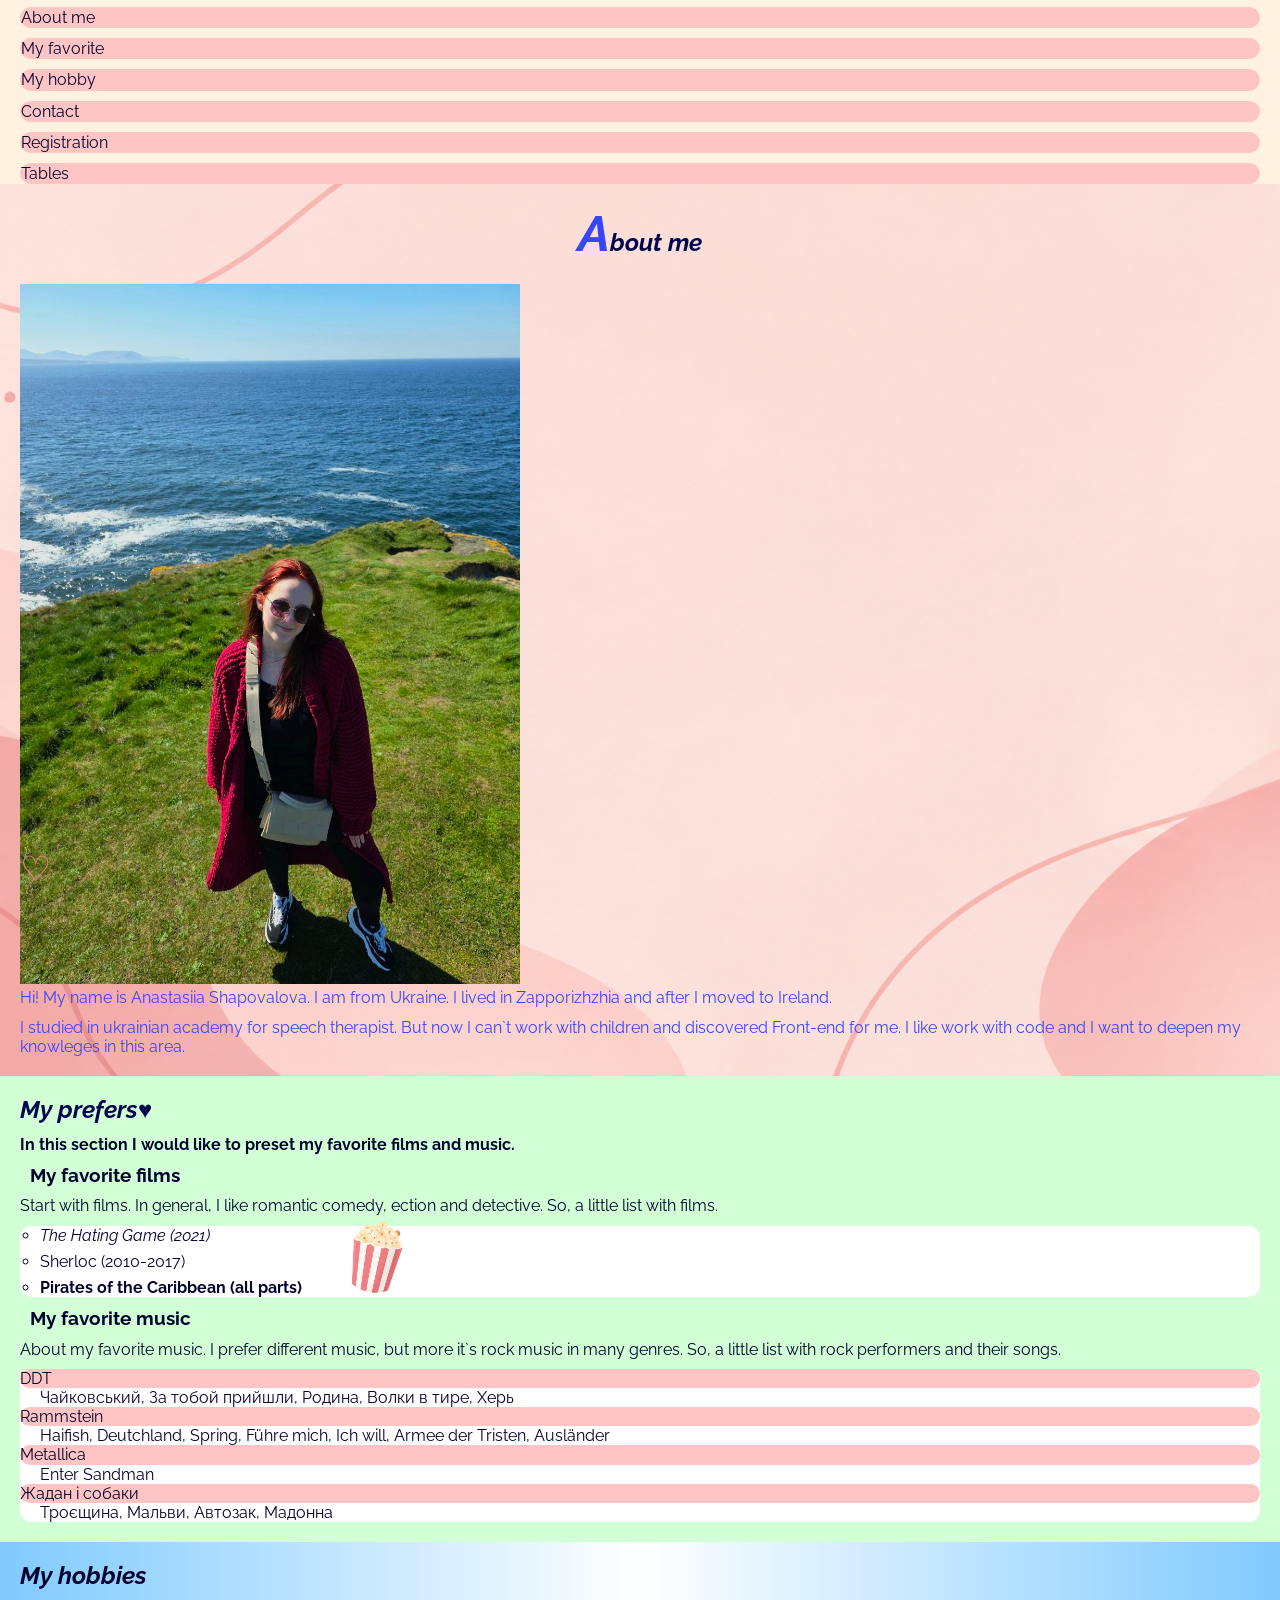
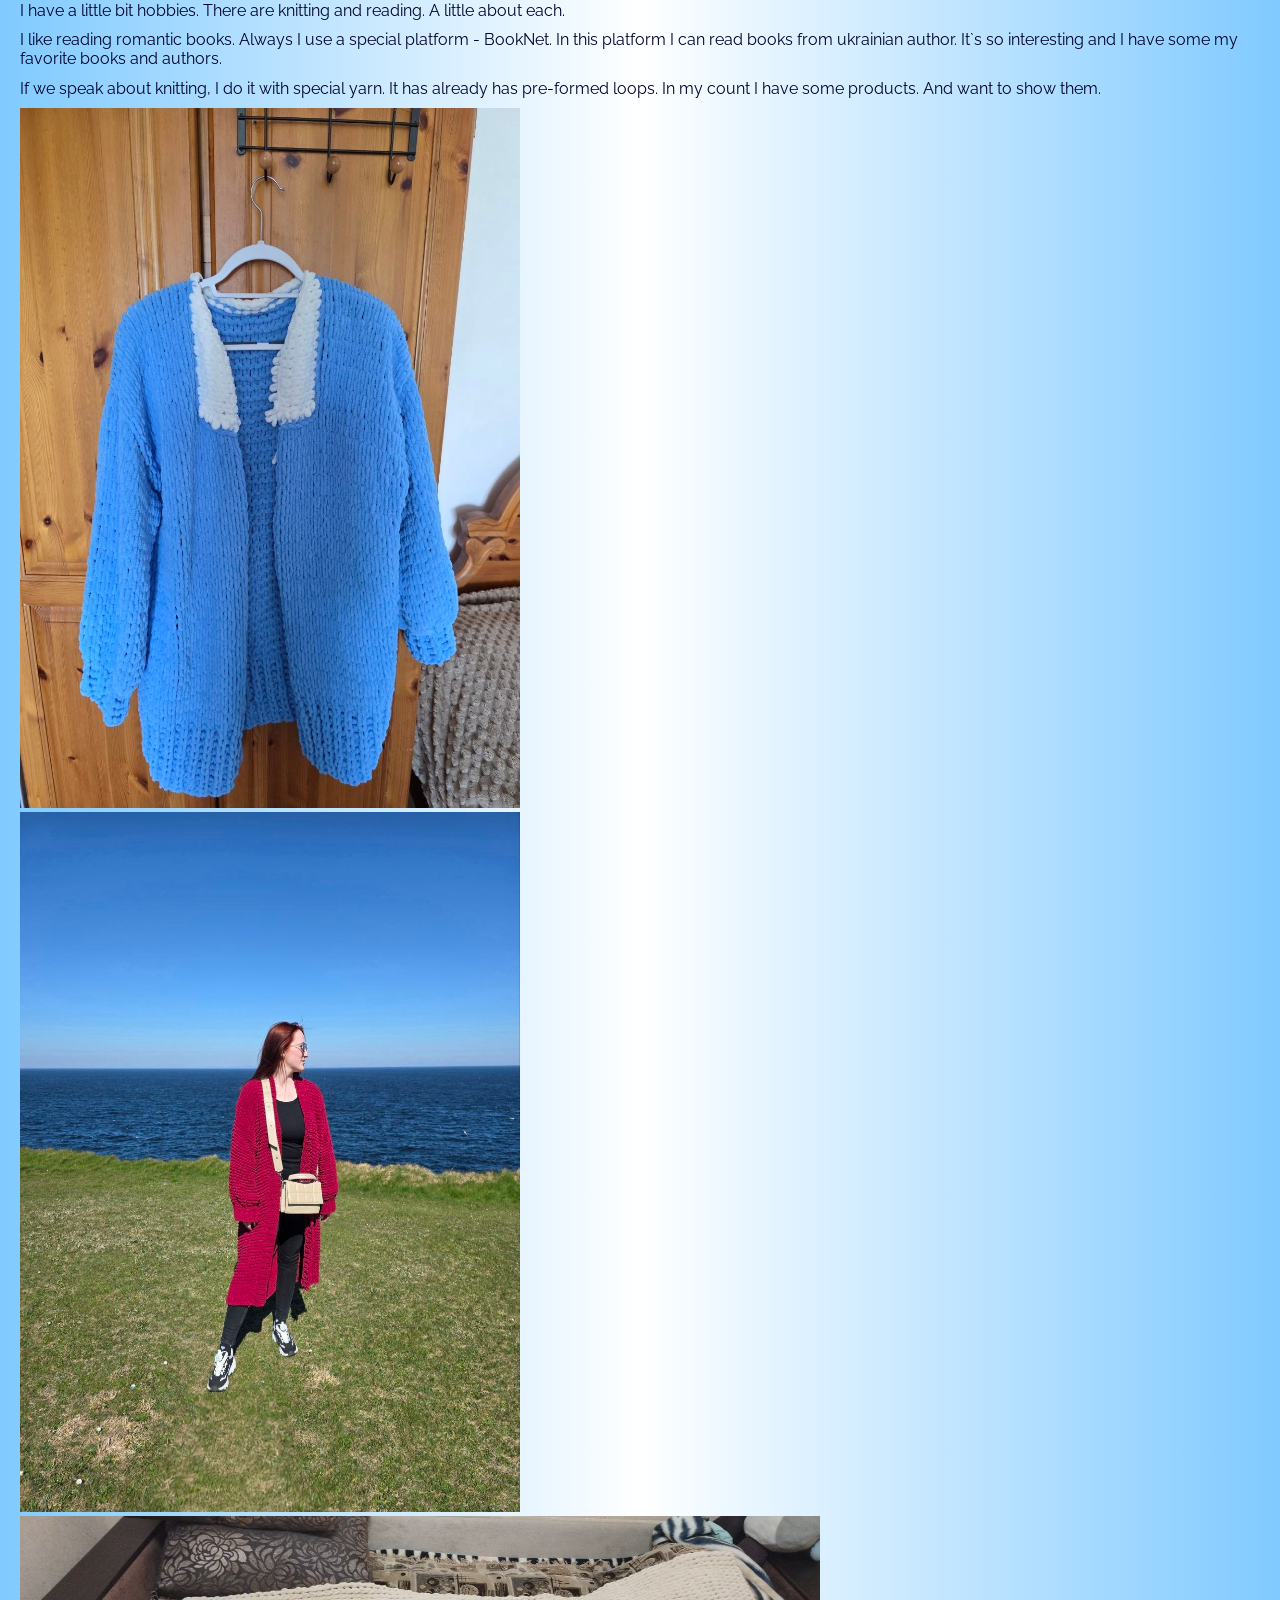
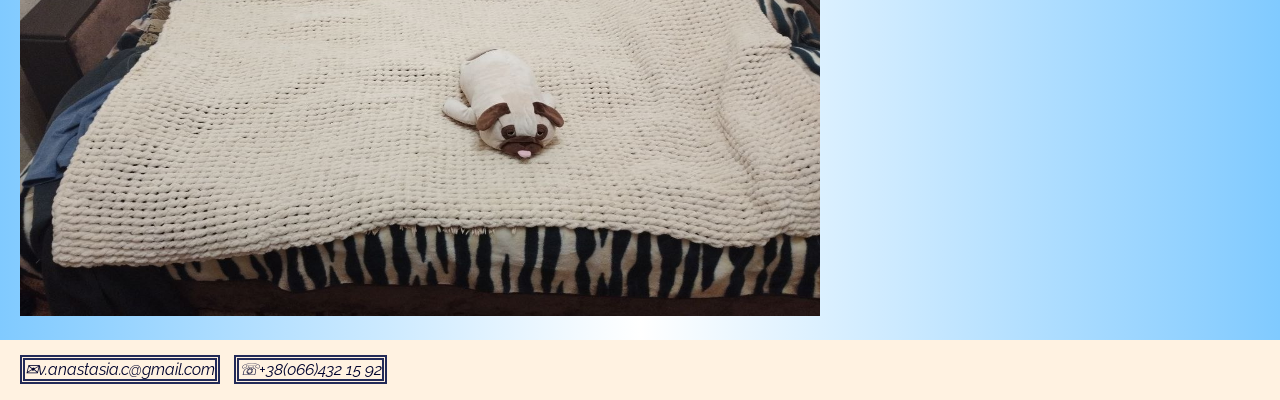
<file: index.html>
<!doctype html>
<html lang="en">
  <head>
    <meta charset="UTF-8" />
    <meta name="viewport" content="width=device-width, initial-scale=1.0" />
    <title>About me</title>
    <link
      rel="stylesheet"
      href="https://cdn.jsdelivr.net/npm/modern-normalize@3.0.1/modern-normalize.min.css"
    />
    <link rel="preconnect" href="https://fonts.googleapis.com" />
    <link rel="preconnect" href="https://fonts.gstatic.com" crossorigin />
    <link
      href="https://fonts.googleapis.com/css2?family=Raleway:wght@400;600;700&display=swap"
      rel="stylesheet"
    />
    <link rel="stylesheet" href="./style/style.css" />
  </head>
  <body>
    <header class="header">
      <div class="container">
        <nav class="header_nav">
          <ul class="header__list">
            <li class="header__list-item">
              <a href="#about" class="header__list-link">About me</a>
            </li>
            <li class="header__list-item">
              <a href="#prefer" class="header__list-link">My favorite</a>
            </li>
            <li class="header__list-item">
              <a href="#hobby" class="header__list-link">My hobby</a>
            </li>
            <li class="header__list-item">
              <a href="#contact" class="header__list-link">Contact</a>
            </li>
            <li class="header__list-item">
              <a href="./pages/registration.html" class="header__list-link"
                >Registration</a
              >
            </li>
            <li class="header__list-item">
              <a href="./pages/tables.html" class="header__list__link"
                >Tables</a
              >
            </li>
          </ul>
        </nav>
      </div>
    </header>
    <main>
      <section id="about" class="about">
        <div class="container">
          <h1 class="about__title hero__title">About me</h1>
          <img
            src="./images/me.jpg"
            alt="A girl against the background of the ocean"
            width="500"
            height="700"
            class="about__img"
          />
          <p class="about__description">
            Hi! My name is Anastasiia Shapovalova. I am from Ukraine. I lived in
            Zapporizhzhia and after I moved to Ireland.
          </p>
          <p class="about__description">
            I studied in ukrainian academy for speech therapist. But now I can`t
            work with children and discovered Front-end for me. I like work with
            code and I want to deepen my knowleges in this area.
          </p>
        </div>
      </section>
      <section id="prefer" class="prefer">
        <div class="container">
          <h2 class="prefer__title">My prefers</h2>
          <p class="prefer__description">
            In this section I would like to preset my favorite films and music.
          </p>
          <div class="films">
            <h3 class="prefer__subtitle">My favorite films</h3>
            <p class="prefer__description">
              Start with films. In general, I like romantic comedy, ection and
              detective. So, a little list with films.
            </p>
            <ul class="prefer-film__list">
              <li class="prefer-film__item">The Hating Game (2021)</li>
              <li class="prefer-film__item">Sherloc (2010-2017)</li>
              <li class="prefer-film__item">
                Pirates of the Caribbean (all parts)
              </li>
            </ul>
            <img
              src="./images/popcorn.png"
              alt="Popcorn basket"
              class="popcorn__icon"
            />
          </div>
          <h3 class="prefer__subtitle">My favorite music</h3>
          <p class="prefer__description">
            About my favorite music. I prefer different music, but more it`s
            rock music in many genres. So, a little list with rock performers
            and their songs.
          </p>
          <dl class="prefer-music__list">
            <dt>DDT</dt>
            <dd>Чайковський, За тобой прийшли, Родина, Волки в тире, Херь</dd>
            <dt>Rammstein</dt>
            <dd>
              Haifish, Deutchland, Spring, Führe mich, Ich will, Armee der
              Tristen, Ausländer
            </dd>
            <dt>Metallica</dt>
            <dd>Enter Sandman</dd>
            <dt>Жадан і собаки</dt>
            <dd>Троєщина, Мальви, Автозак, Мадонна</dd>
          </dl>
        </div>
      </section>
      <section id="hobby" class="hobby">
        <div class="container">
          <h2 class="hobby__title">My hobbies</h2>
          <p class="hobby__description">
            I have a little bit hobbies. There are knitting and reading. A
            little about each.
          </p>
          <p class="hobby__description">
            I like reading romantic books. Always I use a special platform -
            BookNet. In this platform I can read books from ukrainian author.
            It`s so interesting and I have some my favorite books and authors.
          </p>
          <p class="hobby__description">
            If we speak about knitting, I do it with special yarn. It has
            already has pre-formed loops. In my count I have some products. And
            want to show them.
          </p>
          <ul class="hobby__list">
            <li class="hobby__list-item">
              <img
                src="./images/cardigan2.jpg"
                alt="Blue cardigan"
                width="500"
                height="700"
                class="hobby__list-img"
              />
            </li>
            <li class="hobby__list-item">
              <img
                src="./images/cardigan1.jpg"
                alt="Red cardigan"
                width="500"
                height="700"
                class="hobby__list-img"
              />
            </li>
            <li class="hobby__list-item">
              <img
                src="./images/plaid.jpg"
                alt="Beige throw blanket"
                width="800"
                height="400"
                class="hobby__list-img"
              />
            </li>
          </ul>
        </div>
      </section>
      <div class="heart">♡</div>
    </main>
    <footer id="contact" class="contact">
      <div class="container">
        <address class="contact__address">
          <a href="mailto:v.anastasia.c@gmail.com" class="contact__address-link"
            >v.anastasia.c@gmail.com</a
          >
          <a href="tel:+380664321592" class="contact__address-link"
            >+38(066)432 15 92</a
          >
        </address>
      </div>
    </footer>
  </body>
</html>
</file>
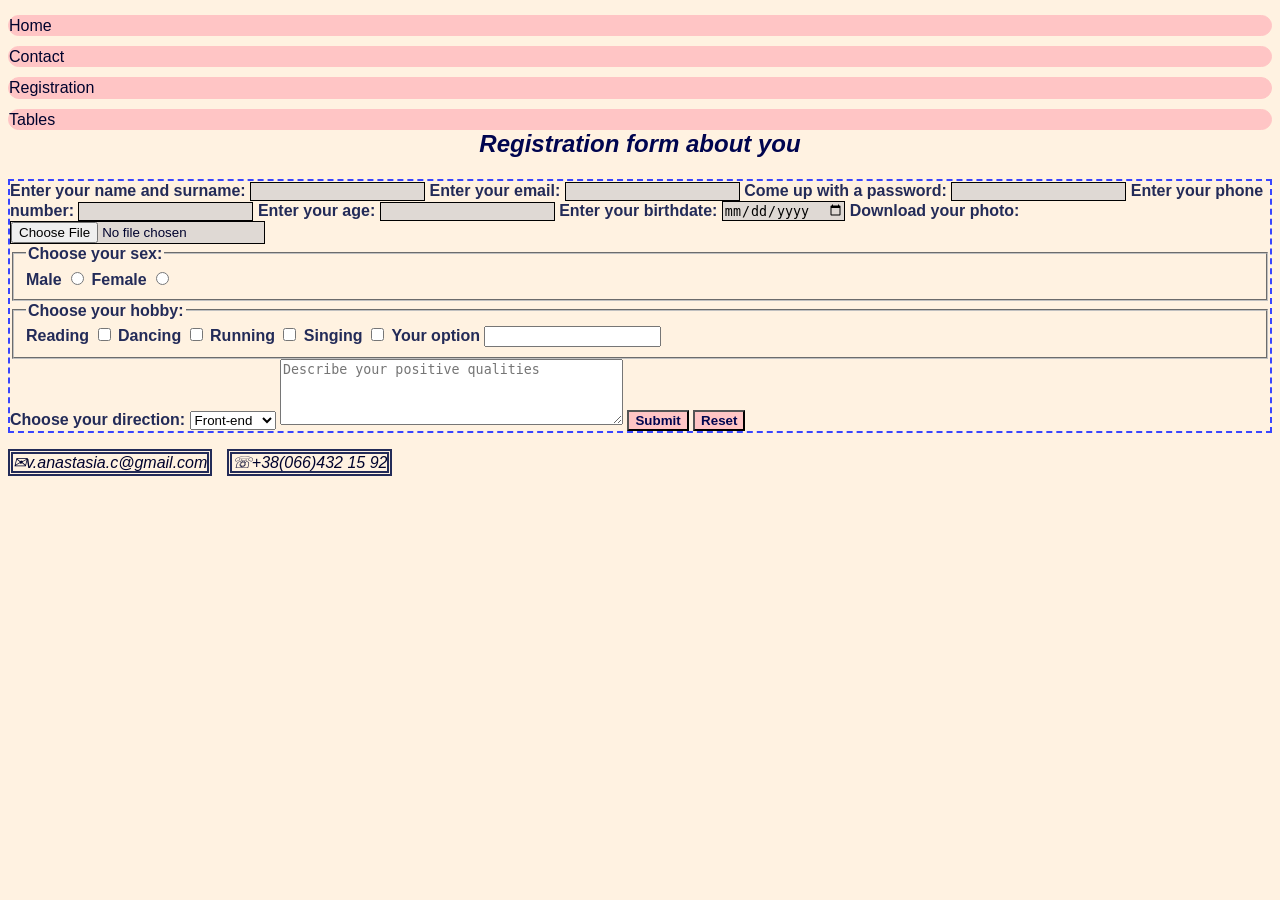
<file: pages/registration.html>
<!doctype html>
<html lang="en">
  <head>
    <meta charset="UTF-8" />
    <meta name="viewport" content="width=device-width, initial-scale=1.0" />
    <title>Registration</title>
    <link rel="stylesheet" href="../style/style.css" />
  </head>
  <body>
    <header class="header">
      <nav class="header_nav">
        <ul class="header__list">
          <li class="header__list-item">
            <a href="../index.html" class="header__list-link">Home</a>
          </li>
          <li class="header__list-item">
            <a href="#contact" class="header__list-link">Contact</a>
          </li>
          <li class="header__list-item">
            <a href="#registration" class="header__list-link">Registration</a>
          </li>
          <li class="header__list-item">
            <a href="./tables.html" class="header__list__link">Tables</a>
          </li>
        </ul>
      </nav>
    </header>
    <main>
      <section id="registration">
        <h1 class="hero__title">Registration form about you</h1>
        <form action="/submit-form" method="post" class="register__form">
          <label for="name">Enter your name and surname:</label>
          <input type="text" name="name" id="name" required />
          <label for="email">Enter your email:</label>
          <input type="email" name="email" id="email" required />
          <label for="password">Come up with a password:</label>
          <input type="password" name="password" id="password" required />
          <label for="tel">Enter your phone number:</label>
          <input type="tel" name="tel" id="tel" required />
          <label for="age">Enter your age:</label>
          <input type="number" name="age" id="age" required />
          <label for="birthdate">Enter your birthdate:</label>
          <input type="date" name="birthdate" id="birthdate" required />
          <label for="photo">Download your photo:</label>
          <input type="file" name="photo" id="photo" />
          <fieldset>
            <legend>Choose your sex:</legend>
            <label for="male">Male</label>
            <input type="radio" name="sex" id="male" value="male" />
            <label for="female">Female</label>
            <input type="radio" name="sex" id="female" value="female" />
          </fieldset>
          <fieldset>
            <legend>Choose your hobby:</legend>
            <label for="reading">Reading</label>
            <input type="checkbox" name="hobby" id="reading" value="reading" />
            <label for="dancing">Dancing</label>
            <input type="checkbox" name="hobby" id="dancing" value="dancing" />
            <label for="running">Running</label>
            <input type="checkbox" name="hobby" id="running" value="running" />
            <label for="singing">Singing</label>
            <input type="checkbox" name="hobby" id="singing" value="singing" />
            <label for="another">Your option</label>
            <input type="text" name="hobby" id="another" class="option" />
          </fieldset>
          <label>
            Choose your direction:
            <select name="direction">
              <option value="frontend">Front-end</option>
              <option value="frontback">Front-back</option>
              <option value="fullstack">Fullstack</option>
            </select>
          </label>
          <textarea
            rows="4"
            cols="40"
            name="qualities"
            placeholder="Describe your positive qualities"
          ></textarea>
          <button type="submit" class="btn__form">Submit</button>
          <button type="reset" class="btn__form">Reset</button>
        </form>
      </section>
    </main>
    <footer id="contact" class="contact">
      <address class="contact__address">
        <a href="mailto:v.anastasia.c@gmail.com" class="contact__address-link"
          >v.anastasia.c@gmail.com</a
        >
        <a href="tel:+380664321592" class="contact__address-link"
          >+38(066)432 15 92</a
        >
      </address>
    </footer>
  </body>
</html>
</file>
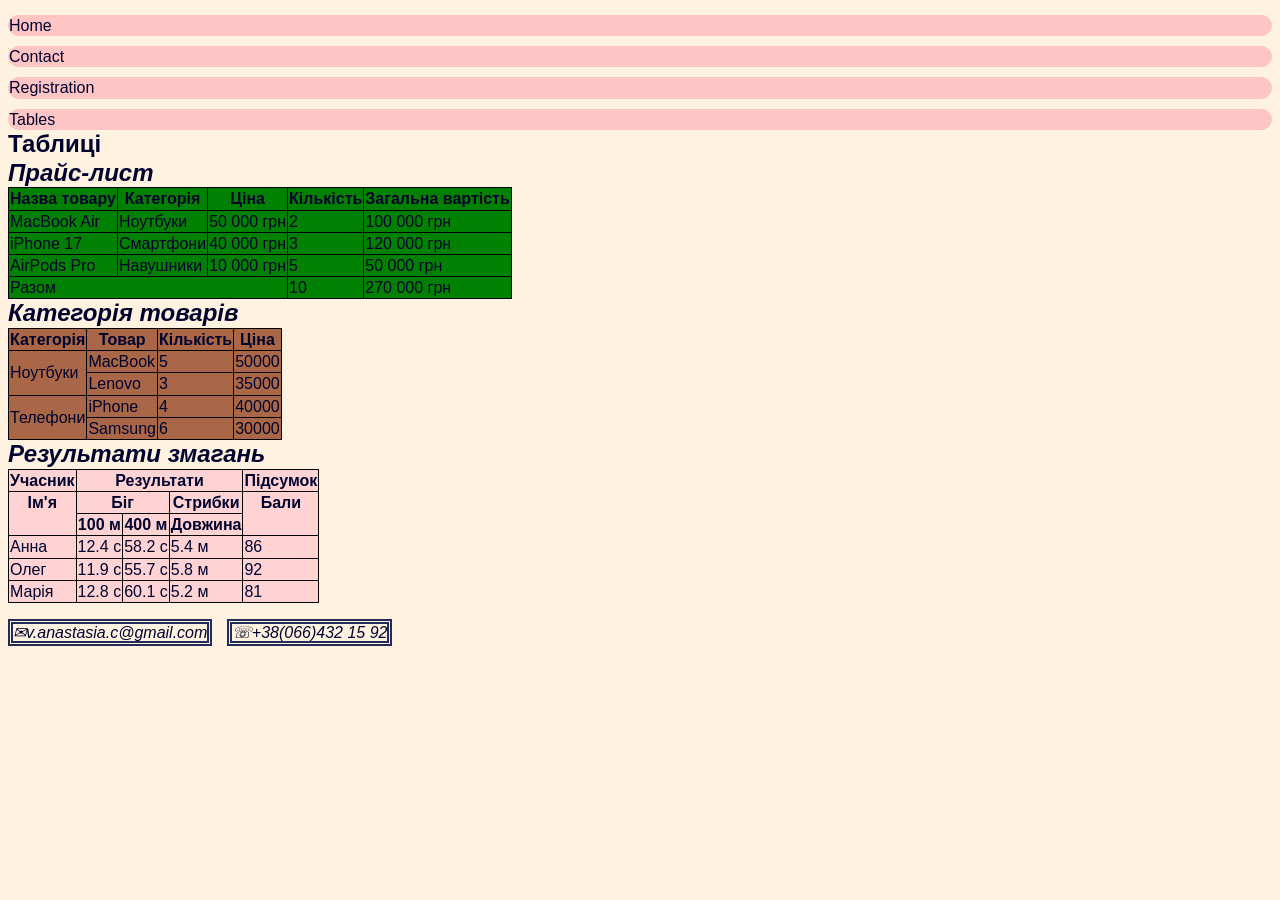
<file: pages/tables.html>
<!doctype html>
<html lang="uk">
  <head>
    <meta charset="UTF-8" />
    <meta name="viewport" content="width=device-width, initial-scale=1.0" />
    <title>Tables</title>
    <link rel="stylesheet" href="../style/style.css" />
  </head>
  <body>
    <header class="header">
      <nav class="header_nav">
        <ul class="header__list">
          <li class="header__list-item">
            <a href="../index.html" class="header__list-link">Home</a>
          </li>
          <li class="header__list-item">
            <a href="#contact" class="header__list-link">Contact</a>
          </li>
          <li class="header__list-item">
            <a href="./registration.html" class="header__list-link"
              >Registration</a
            >
          </li>
          <li class="header__list-item">
            <a href="#table" class="header__list__link">Tables</a>
          </li>
        </ul>
      </nav>
    </header>
    <main>
      <section class="price" id="table">
        <h1>Таблиці</h1>
        <h2 class="table__title">Прайс-лист</h2>
        <table class="table-cell">
          <thead>
            <tr>
              <th>Назва товару</th>
              <th>Категорія</th>
              <th>Ціна</th>
              <th>Кількість</th>
              <th>Загальна вартість</th>
            </tr>
          </thead>
          <tbody>
            <tr>
              <td>MacBook Air</td>
              <td>Ноутбуки</td>
              <td>50 000 грн</td>
              <td>2</td>
              <td>100 000 грн</td>
            </tr>
            <tr>
              <td>iPhone 17</td>
              <td>Смартфони</td>
              <td>40 000 грн</td>
              <td>3</td>
              <td>120 000 грн</td>
            </tr>
            <tr>
              <td>AirPods Pro</td>
              <td>Навушники</td>
              <td>10 000 грн</td>
              <td>5</td>
              <td>50 000 грн</td>
            </tr>
          </tbody>
          <tfoot>
            <tr>
              <td colspan="3">Разом</td>
              <td>10</td>
              <td>270 000 грн</td>
            </tr>
          </tfoot>
        </table>
      </section>
      <section class="category">
        <h2 class="table__title">Категорія товарів</h2>
        <table class="table-cell">
          <thead>
            <tr>
              <th>Категорія</th>
              <th>Товар</th>
              <th>Кількість</th>
              <th>Ціна</th>
            </tr>
          </thead>
          <tbody>
            <tr>
              <td rowspan="2">Ноутбуки</td>
              <td>MacBook</td>
              <td>5</td>
              <td>50000</td>
            </tr>
            <tr>
              <td>Lenovo</td>
              <td>3</td>
              <td>35000</td>
            </tr>
            <tr>
              <td rowspan="2">Телефони</td>
              <td>iPhone</td>
              <td>4</td>
              <td>40000</td>
            </tr>
            <tr>
              <td>Samsung</td>
              <td>6</td>
              <td>30000</td>
            </tr>
          </tbody>
        </table>
      </section>
      <section class="results">
        <h2 class="table__title">Результати змагань</h2>
        <table class="table-cell">
          <thead>
            <tr>
              <th>Учасник</th>
              <th colspan="3">Результати</th>
              <th>Підсумок</th>
            </tr>
            <tr>
              <th class="border-bottom">Ім'я</th>
              <th colspan="2">Біг</th>
              <th>Стрибки</th>
              <th class="border-bottom">Бали</th>
            </tr>
            <tr>
              <th class="border-top"></th>
              <th>100 м</th>
              <th>400 м</th>
              <th>Довжина</th>
            </tr>
          </thead>
          <tbody>
            <tr>
              <td>Анна</td>
              <td>12.4 с</td>
              <td>58.2 с</td>
              <td>5.4 м</td>
              <td>86</td>
            </tr>
            <tr>
              <td>Олег</td>
              <td>11.9 с</td>
              <td>55.7 с</td>
              <td>5.8 м</td>
              <td>92</td>
            </tr>
            <tr>
              <td>Марія</td>
              <td>12.8 с</td>
              <td>60.1 с</td>
              <td>5.2 м</td>
              <td>81</td>
            </tr>
          </tbody>
        </table>
      </section>
    </main>
    <footer id="contact" class="contact">
      <address class="contact__address">
        <a href="mailto:v.anastasia.c@gmail.com" class="contact__address-link"
          >v.anastasia.c@gmail.com</a
        >
        <a href="tel:+380664321592" class="contact__address-link"
          >+38(066)432 15 92</a
        >
      </address>
    </footer>
  </body>
</html>
</file>
<file: style/style.css>
:root {
  --main-color-text: #00032d;
  --color-title: #00054f;
  --color-accent: #ffc5c5;
  --color-back-main: #fff2e1;
  --color-back-1: #ffd3d3;
  --color-back-2: #d3ffd6;
  --color-back-3: linear-gradient(
    90deg,
    rgba(128, 202, 255, 1) 0%,
    rgba(255, 255, 255, 1) 50%,
    rgba(128, 202, 255, 1) 100%
  );
  --color-back-4: #232b58;
  --color-white: #fff;
  --color-text-accent: #3845ff;
  --color-red: rgb(255, 0, 0);
  --color-grey: #d2cfcfb2;
  --color-black: #000;
  --color-green: rgb(0, 128, 0);
  --color-orange: rgba(128, 38, 0, 0.68);
  --color-heart: #e98998;
}
a {
  text-decoration: none;
  color: inherit;
}
:where(ul) {
  list-style: none;
}
h1,
h2,
h3,
p {
  margin: 0;
}
ul,
li,
dl,
dt,
dd {
  margin: 0;
  padding: 0;
}

body {
  background-color: var(--color-back-main);
  font-family: 'Raleway', sans-serif;
  font-size: 16px;
  line-height: 1.2;
  color: var(--main-color-text);
}

.container {
  max-width: 1400px;
  margin: 0 auto;
  padding: 0 20px;
}

.header {
  padding-top: 7px;
  position: sticky;
  top: 0;
  background-color: var(--color-back-main);
}
.header__list-item {
  border: 1px solid var(--color-accent);
  border-radius: 12px;
  background-color: var(--color-accent);
}
.header__list-item:not(:last-child) {
  margin-bottom: 10px;
}
.header__list-item > a:hover,
.header__list-item > a:focus {
  color: var(--color-white);
}

.about {
  background-color: var(--color-back-1);
  background-image: url(../images/back.png);
  background-repeat: no-repeat;
  background-position: center;
  background-size: cover;
  padding: 20px 0;
}
.hero__title {
  color: var(--color-title);
  text-align: center;
  font-style: italic;
  margin-bottom: 20px;
}
.about__title::first-letter {
  font-size: 50px;
  color: var(--color-text-accent);
}
.about p {
  color: var(--color-text-accent);
}
.about p:not(:last-child) {
  margin-bottom: 10px;
}

.prefer {
  background-color: var(--color-back-2);
  padding: 20px 0;
}
.prefer__title {
  color: var(--color-title);
  font-style: italic;
  margin-bottom: 10px;
}
.prefer__title::after {
  content: '\2665';
}
.prefer__title + p,
.prefer-film__list li:last-child {
  font-weight: 700;
}
.prefer > h3,
.hobby__title,
.prefer-film__list li:first-child {
  font-style: italic;
}
.prefer__subtitle {
  margin: 10px;
}
.prefer__description {
  margin-bottom: 10px;
}
.films {
  position: relative;
}
.prefer-film__list {
  list-style: circle;
  background-color: var(--color-white);
  border-radius: 12px;
  padding-left: 20px;
}
.prefer-film__item:not(:last-child) {
  margin-bottom: 7px;
}
.popcorn__icon {
  width: 80px;
  height: 80px;
  position: absolute;
  left: 315px;
  bottom: 0;
}
.prefer-music__list {
  background-color: var(--color-white);
  border-radius: 12px;
}
.prefer-music__list dt {
  background-color: var(--color-accent);
  border-radius: 15px;
}
.prefer-music__list dd {
  padding-left: 20px;
}

.hobby {
  background: var(--color-back-3);
  padding: 20px 0;
}
.hobby__title {
  margin-bottom: 10px;
}
.hobby__description {
  margin-bottom: 10px;
}

.contact {
  margin: 20px 0;
}
.contact__address-link {
  border: 5px double var(--color-back-4);
}
.contact__address-link:not(:last-child) {
  margin-right: 10px;
}
.contact__address-link:hover,
.contact__address-link:focus {
  color: var(--color-red);
}
.contact__address-link::before {
  content: '\2709';
}
/* Цей селектор має найбільшу специфічність (0, 2, 2) */
.contact__address a:last-of-type::before {
  content: ' \260F ';
}

.heart {
  position: fixed;
  left: 20px;
  bottom: 10px;
  font-size: 35px;
  color: var(--color-heart);
}

.register__form {
  border: 2px dashed var(--color-text-accent);
}
.register__form label,
.register__form legend {
  color: var(--color-back-4);
  font-weight: 600;
}
.register__form input:not(.option) {
  background: var(--color-grey);
  border: 1px solid var(--color-black);
}
.btn__form {
  background: var(--color-accent);
  color: var(--color-title);
  font-weight: 600;
}

.table__title {
  font-style: italic;
}
.table-cell th,
.table-cell td {
  border: 1px solid var(--color-black);
}
.table-cell th {
  text-align: center;
}
.table-cell .border-bottom {
  border-bottom: none;
}
.table-cell .border-top {
  border-top: none;
}
.price table {
  background-color: var(--color-green);
  border: 1px solid var(--color-black);
  border-collapse: collapse;
}
.category table {
  background-color: var(--color-orange);
  border: 1px solid var(--color-black);
  border-collapse: collapse;
}
.results table {
  background-color: var(--color-back-1);
  border: 1px solid var(--color-black);
  border-collapse: collapse;
}
</file>
